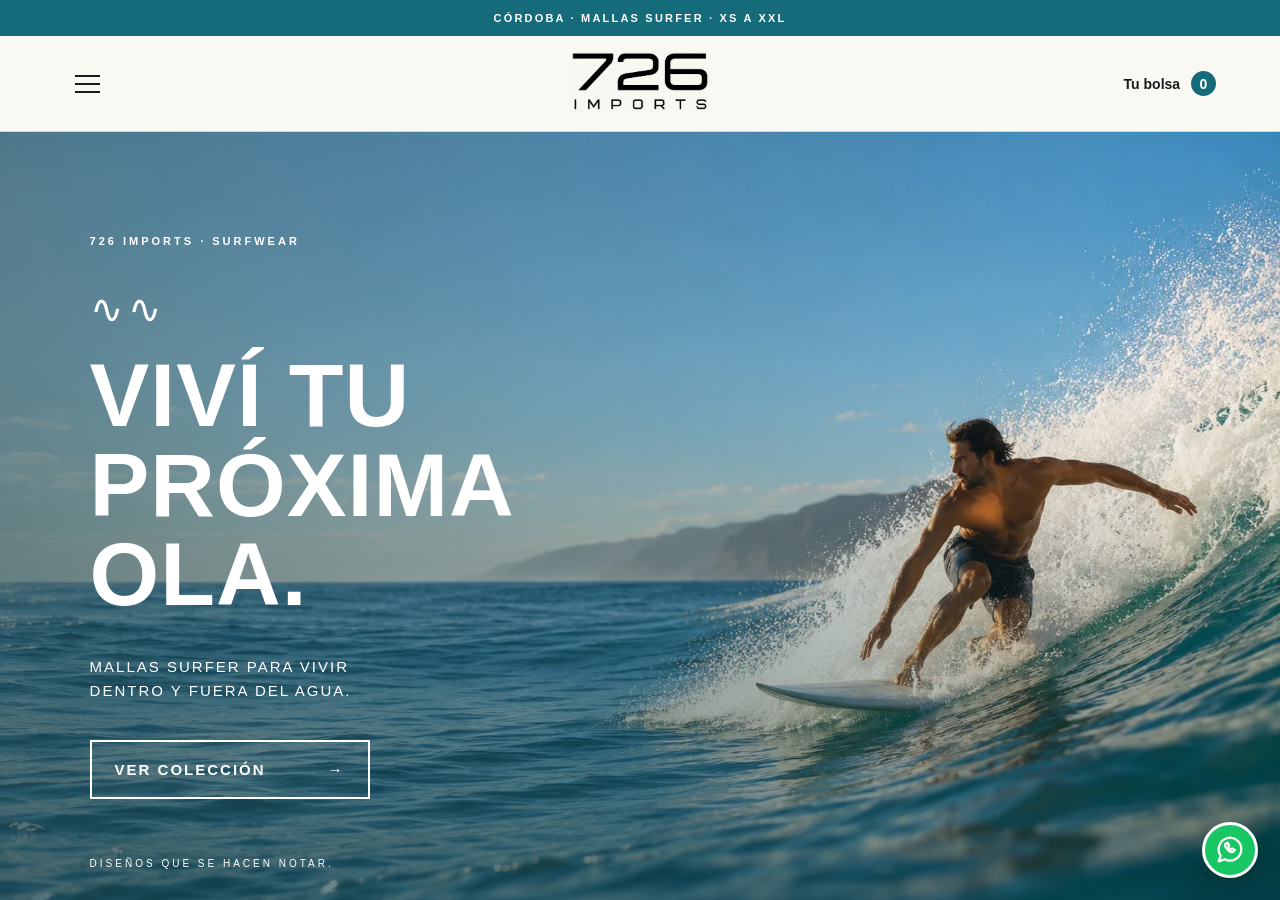
<file: index.html>
<!doctype html>
<html lang="es-AR"><head><meta charset="utf-8"><meta name="viewport" content="width=device-width,initial-scale=1"><meta name="theme-color" content="#146777"><meta name="description" content="Encontrá tu malla surfer en 726imports. 13 modelos, talles XS a XXL y pedidos por WhatsApp en Córdoba."><title>726imports — Tu próximo verano</title><link rel="stylesheet" href="styles.css?v=6"><script src="products.js" defer></script><script src="app.js?v=5" defer></script></head>
<body><a class="skip" href="#contenido">Saltar al contenido</a><div class="announcement">CÓRDOBA · MALLAS SURFER · XS A XXL</div><header><button class="menu-toggle" aria-label="Abrir menú" aria-expanded="false" aria-controls="site-menu"><span></span><span></span><span></span></button><a href="index.html" aria-label="726imports, inicio"><img class="logo" src="logo.webp" alt="726 Imports" width="170" height="74"></a><a href="carrito.html" class="bag">Tu bolsa <span id="count">0</span></a></header><dialog id="site-menu" aria-label="Menú principal"><div class="announcement">CÓRDOBA · MALLAS SURFER · XS A XXL</div><div class="menu-top"><button class="menu-close" aria-label="Cerrar menú">✕</button><a href="index.html" aria-label="726imports, inicio"><img src="logo.webp" alt="726 Imports"></a><a href="carrito.html" class="bag">Tu bolsa <span id="menu-count">0</span></a></div><nav class="simple-menu" aria-label="Navegación principal"><a href="index.html" aria-current="page">Inicio</a><a href="catalogo.html">Catálogo</a><a href="carrito.html">Carrito</a></nav><a class="menu-whatsapp" href="https://wa.me/5493513986699" target="_blank" rel="noopener">WhatsApp ↗</a></dialog>
<main id="contenido"><section id="inicio" class="hero surf-hero"><img class="surf-background" src="surf-hero.webp" alt="Surfista sobre una ola en el océano" width="1536" height="1024" fetchpriority="high"><div class="hero-copy"><p class="eyebrow">726 IMPORTS · SURFWEAR</p><span class="wave-mark" aria-hidden="true">∿∿</span><h1>VIVÍ TU<br>PRÓXIMA<br>OLA.</h1><p>Mallas surfer para vivir<br>dentro y fuera del agua.</p><a class="button light" href="catalogo.html">VER COLECCIÓN <span>→</span></a></div><p class="hero-signature">DISEÑOS QUE SE HACEN NOTAR.</p></section></main>
<a class="whatsapp-float" href="https://wa.me/5493513986699" target="_blank" rel="noopener" aria-label="Consultar por WhatsApp"><svg viewBox="0 0 24 24" aria-hidden="true"><path d="M20 11.5a8 8 0 0 1-11.8 7L4 20l1.4-4.1A8 8 0 1 1 20 11.5Z"/><path d="M9 7.5c-2 2 3.5 7.5 5.5 5.5l1-1-2-1-1 1-2-2 1-1-1-2Z"/></svg></a>
<div id="toast" role="status" aria-live="polite"></div></body></html>
</file>
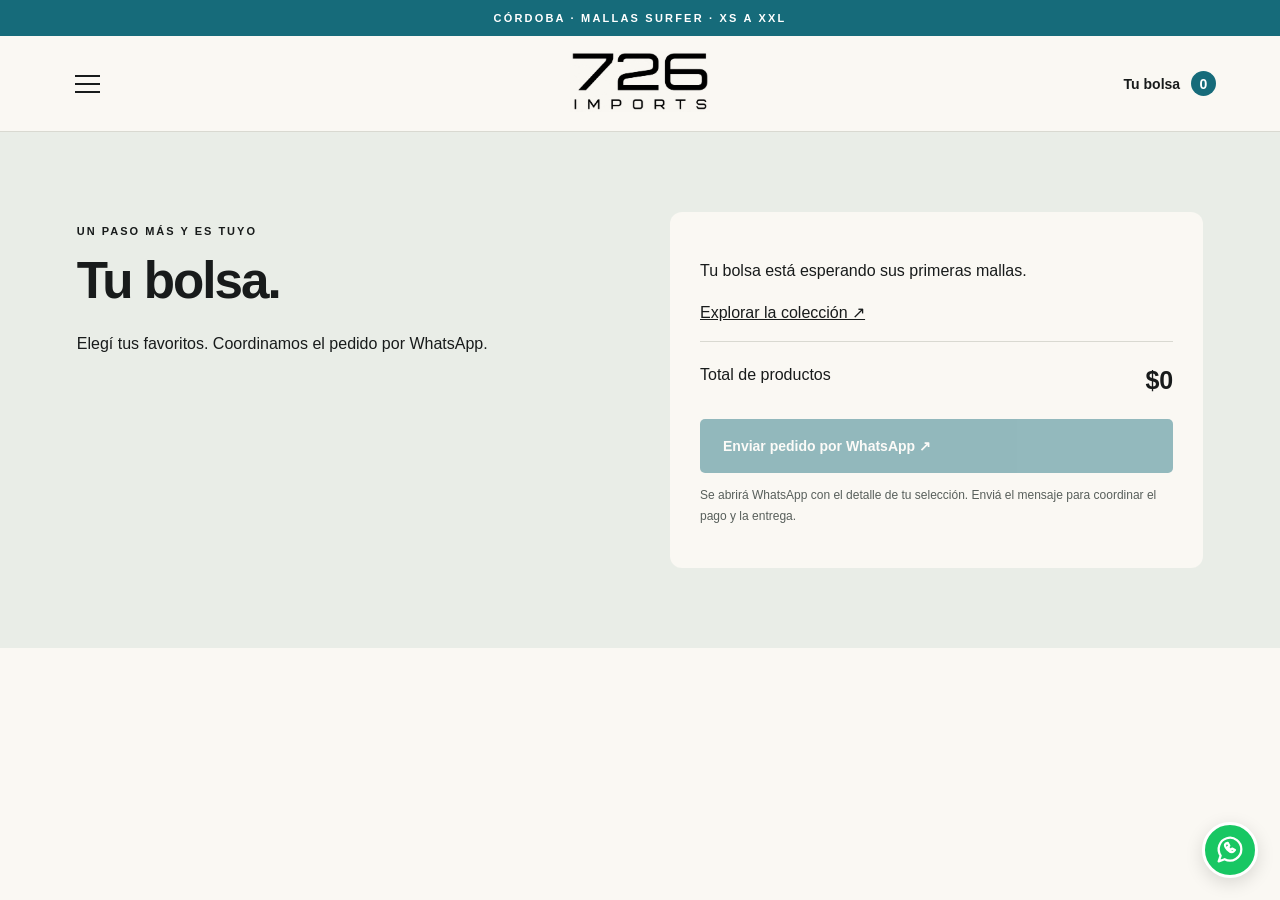
<file: carrito.html>
<!doctype html>
<html lang="es-AR"><head><meta charset="utf-8"><meta name="viewport" content="width=device-width,initial-scale=1"><meta name="theme-color" content="#146777"><meta name="description" content="Encontrá tu malla surfer en 726imports. 13 modelos, talles XS a XXL y pedidos por WhatsApp en Córdoba."><title>726imports — Tu bolsa</title><link rel="stylesheet" href="styles.css?v=6"><script src="products.js" defer></script><script src="app.js?v=5" defer></script></head>
<body><a class="skip" href="#contenido">Saltar al contenido</a><div class="announcement">CÓRDOBA · MALLAS SURFER · XS A XXL</div><header><button class="menu-toggle" aria-label="Abrir menú" aria-expanded="false" aria-controls="site-menu"><span></span><span></span><span></span></button><a href="index.html" aria-label="726imports, inicio"><img class="logo" src="logo.webp" alt="726 Imports" width="170" height="74"></a><a href="carrito.html" class="bag">Tu bolsa <span id="count">0</span></a></header><dialog id="site-menu" aria-label="Menú principal"><div class="announcement">CÓRDOBA · MALLAS SURFER · XS A XXL</div><div class="menu-top"><button class="menu-close" aria-label="Cerrar menú">✕</button><a href="index.html" aria-label="726imports, inicio"><img src="logo.webp" alt="726 Imports"></a><a href="carrito.html" class="bag">Tu bolsa <span id="menu-count">0</span></a></div><nav class="simple-menu" aria-label="Navegación principal"><a href="index.html">Inicio</a><a href="catalogo.html">Catálogo</a><a href="carrito.html" aria-current="page">Carrito</a></nav><a class="menu-whatsapp" href="https://wa.me/5493513986699" target="_blank" rel="noopener">WhatsApp ↗</a></dialog>
<main id="contenido"><section id="carrito" class="section cart"><div><p class="eyebrow">UN PASO MÁS Y ES TUYO</p><h1 class="page-title">Tu bolsa.</h1><p>Elegí tus favoritos. Coordinamos el pedido por WhatsApp.</p></div><div class="cart-panel"><div id="cart-items"></div><div class="total"><span>Total de productos</span><strong id="total">$0</strong></div><button id="checkout" class="button" disabled>Enviar pedido por WhatsApp ↗</button><p class="note">Se abrirá WhatsApp con el detalle de tu selección. Enviá el mensaje para coordinar el pago y la entrega.</p></div></section></main>
<a class="whatsapp-float" href="https://wa.me/5493513986699" target="_blank" rel="noopener" aria-label="Consultar por WhatsApp"><svg viewBox="0 0 24 24" aria-hidden="true"><path d="M20 11.5a8 8 0 0 1-11.8 7L4 20l1.4-4.1A8 8 0 1 1 20 11.5Z"/><path d="M9 7.5c-2 2 3.5 7.5 5.5 5.5l1-1-2-1-1 1-2-2 1-1-1-2Z"/></svg></a>
<div id="toast" role="status" aria-live="polite"></div></body></html>
</file>
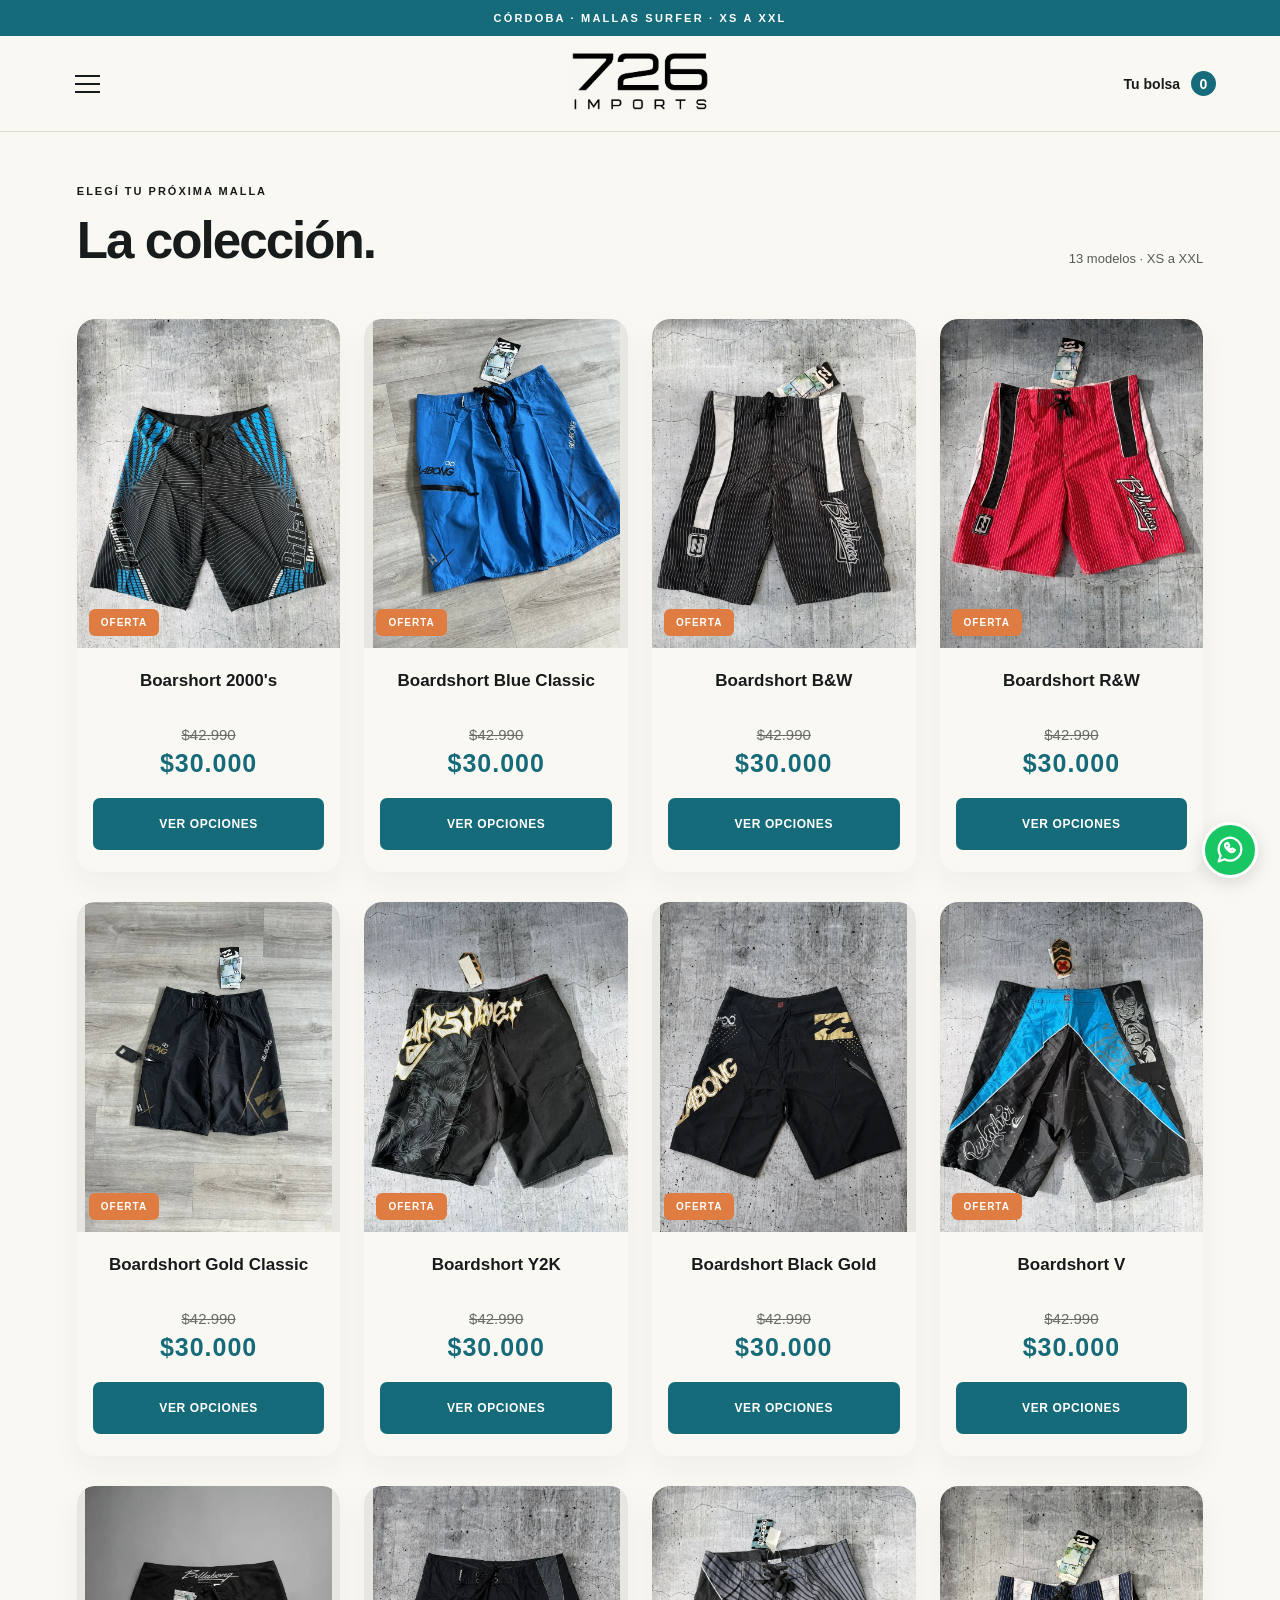
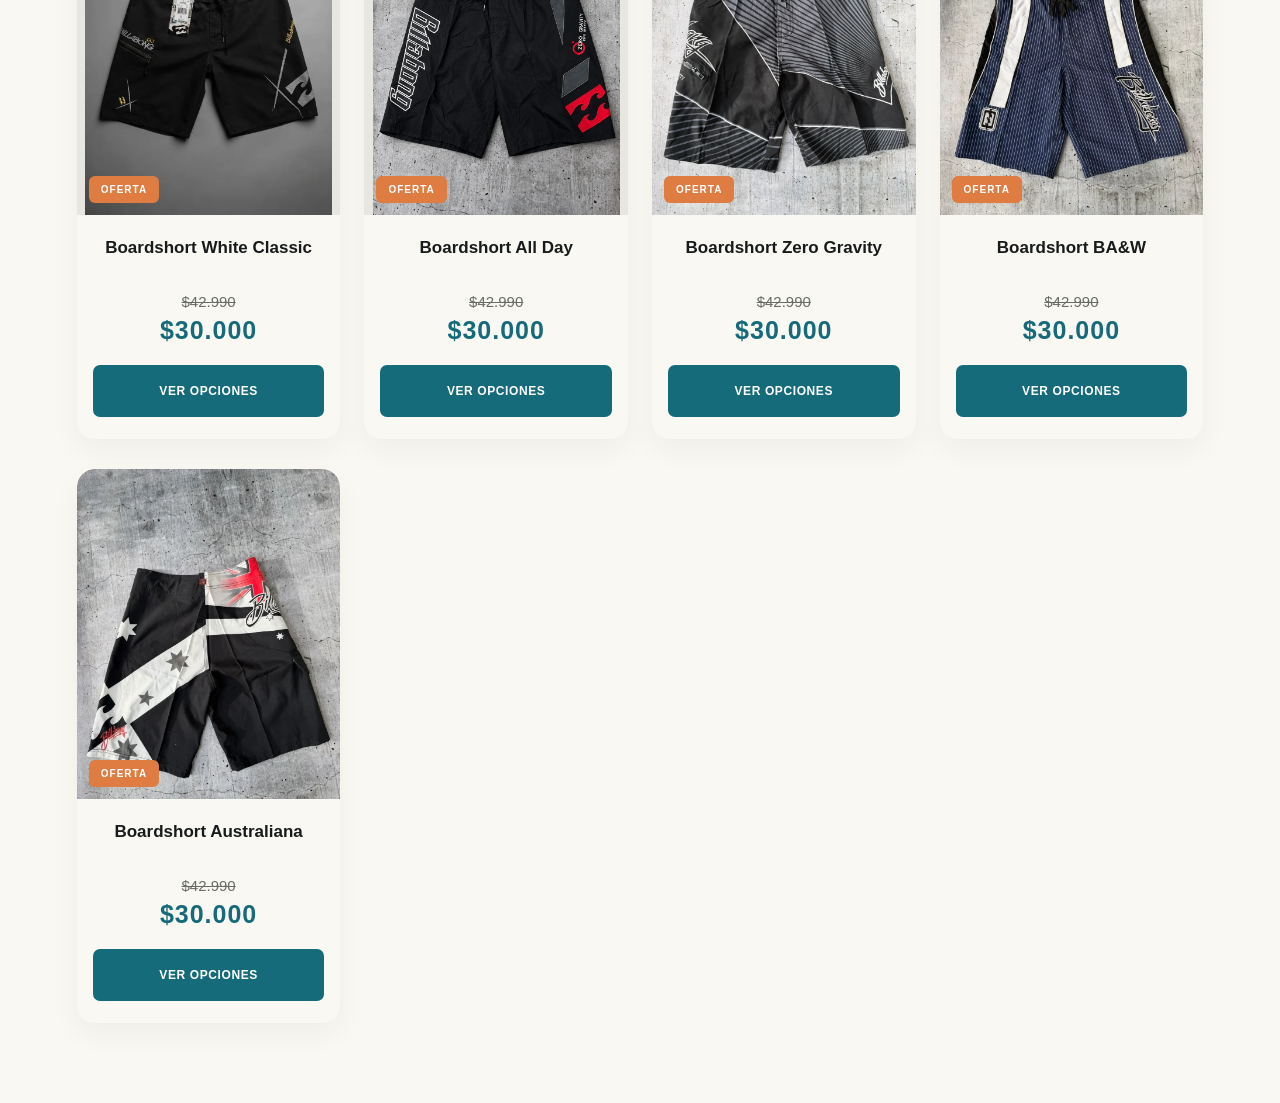
<file: catalogo.html>
<!doctype html>
<html lang="es-AR"><head><meta charset="utf-8"><meta name="viewport" content="width=device-width,initial-scale=1"><meta name="theme-color" content="#146777"><meta name="description" content="Encontrá tu malla surfer en 726imports. 13 modelos, talles XS a XXL y pedidos por WhatsApp en Córdoba."><title>726imports — Catálogo</title><link rel="stylesheet" href="styles.css?v=6"><script src="products.js" defer></script><script src="app.js?v=5" defer></script></head>
<body><a class="skip" href="#contenido">Saltar al contenido</a><div class="announcement">CÓRDOBA · MALLAS SURFER · XS A XXL</div><header><button class="menu-toggle" aria-label="Abrir menú" aria-expanded="false" aria-controls="site-menu"><span></span><span></span><span></span></button><a href="index.html" aria-label="726imports, inicio"><img class="logo" src="logo.webp" alt="726 Imports" width="170" height="74"></a><a href="carrito.html" class="bag">Tu bolsa <span id="count">0</span></a></header><dialog id="site-menu" aria-label="Menú principal"><div class="announcement">CÓRDOBA · MALLAS SURFER · XS A XXL</div><div class="menu-top"><button class="menu-close" aria-label="Cerrar menú">✕</button><a href="index.html" aria-label="726imports, inicio"><img src="logo.webp" alt="726 Imports"></a><a href="carrito.html" class="bag">Tu bolsa <span id="menu-count">0</span></a></div><nav class="simple-menu" aria-label="Navegación principal"><a href="index.html">Inicio</a><a href="catalogo.html" aria-current="page">Catálogo</a><a href="carrito.html">Carrito</a></nav><a class="menu-whatsapp" href="https://wa.me/5493513986699" target="_blank" rel="noopener">WhatsApp ↗</a></dialog>
<main id="contenido"><section id="catalogo" class="catalog section"><div class="section-heading"><div><p class="eyebrow">ELEGÍ TU PRÓXIMA MALLA</p><h1 class="page-title">La colección.</h1></div><span>13 modelos · XS a XXL</span></div><div id="products" class="grid"></div></section></main>
<a class="whatsapp-float" href="https://wa.me/5493513986699" target="_blank" rel="noopener" aria-label="Consultar por WhatsApp"><svg viewBox="0 0 24 24" aria-hidden="true"><path d="M20 11.5a8 8 0 0 1-11.8 7L4 20l1.4-4.1A8 8 0 1 1 20 11.5Z"/><path d="M9 7.5c-2 2 3.5 7.5 5.5 5.5l1-1-2-1-1 1-2-2 1-1-1-2Z"/></svg></a>
<dialog id="product-dialog" aria-labelledby="product-title"><button class="close" aria-label="Cerrar producto">✕</button><div class="product-layout"><div><div class="gallery"><img id="detail-image" alt="" width="900" height="1125"></div><div class="gallery-controls"><button id="photo-tab" aria-pressed="true">Foto del modelo</button><button id="size-tab" aria-pressed="false">Guía de talles</button></div></div><div class="detail"><p class="eyebrow">726 IMPORTS / BOARD SHORTS</p><h2 id="product-title"></h2><p class="price"><del>$42.990</del><strong>$30.000</strong></p><form id="add-form"><fieldset><legend>Elegí tu talle</legend><div id="sizes" class="sizes"></div></fieldset><label for="quantity">Cantidad</label><input id="quantity" type="number" min="1" max="99" value="1" required><button class="button" type="submit">Agregar a mi bolsa +</button></form><p class="note">Consultá las medidas en la segunda imagen para elegir tu talle.</p></div></div></dialog><div id="toast" role="status" aria-live="polite"></div></body></html>
</file>
<file: styles.css>
:root{--paper:#f8f5ef;--ink:#181b1b;--teal:#146777;--line:#d9d9d1}*{box-sizing:border-box}html{scroll-behavior:smooth;scroll-padding-top:110px}body{margin:0;background:var(--paper);color:var(--ink);font-family:Arial,Helvetica,sans-serif}a{color:inherit;text-decoration:none}button,input{font:inherit}button,a,input{ -webkit-tap-highlight-color:transparent}button{cursor:pointer}button:disabled{cursor:default;opacity:.45}a:focus-visible,button:focus-visible,input:focus-visible{outline:3px solid #db6b2e;outline-offset:4px}.announcement{text-align:center;background:var(--teal);color:white;padding:11px;font-size:11px;font-weight:700;letter-spacing:2px}header{height:94px;padding:10px 6%;display:flex;justify-content:space-between;align-items:center;border-bottom:1px solid var(--line);position:sticky;top:0;background:var(--paper);z-index:5}.logo{width:145px;height:auto;mix-blend-mode:multiply}nav{display:flex;gap:34px;align-items:center;font-size:14px;font-weight:600}.bag span{display:inline-grid;place-items:center;border-radius:50%;background:var(--teal);color:white;min-width:25px;height:25px;margin-left:7px}.hero{display:grid;grid-template-columns:1fr 1fr;background:var(--teal);color:white}.hero-copy{padding:70px 10% 35px 12%;align-self:center}.eyebrow{font-size:11px;letter-spacing:2px;font-weight:700}h1{font-size:clamp(48px,6.4vw,96px);line-height:.99;letter-spacing:-5px;margin:30px 0}h1 em{font-family:Georgia,serif;font-weight:400}p{line-height:1.6}.hero-copy>p:not(.eyebrow):not(.hero-foot){color:#e5efed;font-size:17px}.button{display:flex;justify-content:space-between;align-items:center;gap:20px;background:var(--teal);color:white;border:0;padding:19px 23px;font-weight:700;font-size:14px;border-radius:5px;min-height:52px}.light{background:var(--paper);color:var(--ink);max-width:310px;margin-top:32px}.hero-foot{font-size:10px;letter-spacing:2px;margin-top:50px}.hero-image{position:relative;min-height:570px;overflow:hidden}.hero-image>img{width:100%;height:100%;object-fit:cover;display:block}.stamp{position:absolute;top:30px;right:30px;background:var(--paper);color:var(--teal);border-radius:50%;width:112px;height:112px;display:flex;flex-direction:column;justify-content:center;text-align:center;transform:rotate(12deg);font-size:36px;font-weight:900}.stamp small{font-size:8px;letter-spacing:1px}.image-caption{position:absolute;bottom:0;left:0;right:0;background:#181b1b;color:white;font-size:11px;letter-spacing:2px;padding:18px 25px}.section{padding:80px 6%}h2{font-size:clamp(32px,4vw,52px);letter-spacing:-2px;margin:12px 0 22px}.section-heading{display:flex;align-items:end;justify-content:space-between;margin-bottom:28px}.section-heading>span{font-size:13px;margin-bottom:25px;color:#565b58}.grid{display:grid;grid-template-columns:repeat(4,minmax(0,1fr));gap:34px 22px}.card{min-width:0}.card-photo{display:block;position:relative;width:100%;border:0;padding:0;background:#e6e4dd;overflow:hidden;border-radius:12px}.card-photo img{width:100%;aspect-ratio:4/5;object-fit:cover;display:block;transition:transform .3s}.card-photo:hover img{transform:scale(1.035)}.tag{position:absolute;left:12px;bottom:12px;padding:7px 10px;background:var(--paper);font-size:10px;font-weight:700;letter-spacing:1px}.card h3{font-size:16px;min-height:38px;margin:18px 0 7px}.price{display:flex;gap:12px;align-items:center;flex-wrap:wrap}.price del{color:#686c69;font-size:13px}.price strong{font-size:21px;color:var(--teal)}.card .button{width:100%;margin-top:16px;justify-content:center;padding:14px 8px}.cart{background:#e9ede7;display:grid;grid-template-columns:1fr 1fr;gap:60px}.cart-panel{background:var(--paper);padding:30px;border-radius:12px}.cart-panel>.button{width:100%;margin:24px 0 10px}.total{display:flex;justify-content:space-between;padding-top:24px;border-top:1px solid var(--line);gap:10px}.total strong{font-size:25px}.note{font-size:12px;color:#585f5b;line-height:1.7}.cart-row{display:grid;grid-template-columns:60px 1fr;gap:15px;padding:18px 0;border-bottom:1px solid var(--line)}.cart-row img{width:60px;height:80px;object-fit:cover;border-radius:5px}.cart-row h3{font-size:14px;margin:0 0 7px}.cart-row p{font-size:12px;margin:0 0 8px}.row-actions{display:flex;align-items:center;gap:12px;flex-wrap:wrap}.row-actions button{min-width:34px;min-height:34px;border:1px solid var(--line);background:transparent;border-radius:4px}.row-actions .remove{border:0;text-decoration:underline;font-size:12px}footer{padding:35px 6%;display:flex;justify-content:space-between;gap:20px;font-size:12px;align-items:center}footer strong{font-size:20px;letter-spacing:2px}dialog{border:0;border-radius:12px;background:var(--paper);padding:32px;max-width:980px;width:94%;max-height:92vh;overflow:auto}dialog::backdrop{background:#101c20b8}.close{position:absolute;right:12px;top:12px;width:42px;height:42px;border:0;border-radius:50%;background:var(--paper);z-index:2}.product-layout{display:grid;grid-template-columns:1fr 1fr;gap:36px}.gallery img{display:block;width:100%;height:490px;object-fit:contain;background:#efeee8}.gallery-controls{display:flex;gap:8px;margin-top:12px}.gallery-controls button{flex:1;background:transparent;border:1px solid var(--line);padding:13px 5px;font-size:12px;border-radius:4px}.gallery-controls [aria-pressed=true]{background:var(--ink);color:white}.detail{padding-top:30px}.detail h2{font-size:36px}fieldset{padding:0;border:0;margin:30px 0 24px}legend{margin-bottom:12px;font-size:14px}.sizes{display:flex;gap:7px;flex-wrap:wrap}.sizes label{position:relative}.sizes input{position:absolute;opacity:0;width:100%;height:100%;margin:0}.sizes span{display:grid;place-items:center;width:44px;height:44px;border:1px solid #8c9390;border-radius:50%;font-size:12px}.sizes input:checked+span{background:var(--ink);color:white}.sizes input:focus-visible+span{outline:3px solid #db6b2e;outline-offset:2px}#quantity{width:70px;padding:10px;background:transparent;border:1px solid #8c9390;margin-left:15px}form>.button{width:100%;margin-top:28px}#toast{position:fixed;bottom:24px;left:50%;transform:translateX(-50%);background:var(--ink);color:white;padding:16px 24px;border-radius:6px;z-index:20;max-width:90%;text-align:center;font-size:14px}#toast:empty{display:none}.skip{position:fixed;top:-100px;background:white;padding:20px;z-index:30}.skip:focus{top:0}@media(min-width:1500px){main,header,footer{max-width:1600px;margin:auto}}@media(max-width:1000px){.grid{grid-template-columns:repeat(3,minmax(0,1fr))}.hero-image{min-height:510px}h1{letter-spacing:-3px}.cart{gap:30px}}@media(max-width:650px){header{height:76px;padding:10px 5%}.logo{width:110px}nav{gap:17px;font-size:12px}.announcement{font-size:9px}.hero{grid-template-columns:1fr}.hero-copy{padding:36px 7% 30px}h1{font-size:58px;margin:22px 0}.hero-foot{margin-top:28px}.hero-image{min-height:0;height:330px}.hero-image>img{object-position:center 55%}.stamp{width:85px;height:85px;font-size:28px}.section{padding:48px 5%}.section-heading{display:block}.section-heading>span{display:block;margin-bottom:22px}.grid{grid-template-columns:repeat(2,minmax(0,1fr));gap:28px 12px}.card h3{font-size:14px;min-height:34px}.price{gap:8px}.price strong{font-size:20px}.price del{font-size:11px}.card .button{font-size:12px}.tag{font-size:8px;left:8px;bottom:8px}.cart{grid-template-columns:1fr;gap:12px}.cart-panel{padding:20px}footer{flex-direction:column;align-items:start}.product-layout{grid-template-columns:1fr;gap:8px}dialog{padding:20px;width:96%}.gallery img{height:360px}.detail{padding-top:12px}.detail h2{font-size:28px}.total{font-size:13px}.total strong{font-size:22px}}@media(prefers-reduced-motion:reduce){html{scroll-behavior:auto}*{transition:none!important}}

header{display:grid;grid-template-columns:1fr auto 1fr;position:sticky}.bag{justify-self:end;font-size:14px;font-weight:600}.menu-toggle{width:46px;height:46px;border:1px solid var(--line);background:transparent;border-radius:50%;display:flex;flex-direction:column;align-items:center;justify-content:center;gap:5px}.menu-toggle span{display:block;width:20px;height:2px;background:var(--ink)}#site-menu{position:absolute;top:100%;left:0;right:0;background:var(--paper);padding:22px 6%;box-shadow:0 12px 18px #181b1b12;display:flex;gap:30px;border-top:1px solid var(--line)}#site-menu[hidden]{display:none}#site-menu a{padding:12px 0}#site-menu [aria-current=page]{color:var(--teal);text-decoration:underline;text-underline-offset:7px}main{min-height:65vh}.page-title{font-size:clamp(32px,4vw,52px);letter-spacing:-2px;line-height:1.1;margin:12px 0 22px}@media(max-width:650px){.bag{font-size:12px}#site-menu{flex-direction:column;gap:4px;padding:14px 5%}.menu-toggle{width:42px;height:42px}}

/* Refined storefront */
:root{--paper:#faf8f3;--teal:#166b7a}header{height:96px;padding:10px 5%}.menu-toggle{border:0;border-radius:0;gap:6px}.menu-toggle span{width:25px;height:2px}.announcement{font-size:11px;letter-spacing:2.2px;padding:12px}.logo{width:140px}.catalog{max-width:1380px;margin:auto;padding-top:40px}.section-heading{margin-bottom:28px}.grid{gap:30px 24px}.card{background:var(--paper);border-radius:18px;overflow:hidden;box-shadow:0 12px 28px #29261d0c;display:flex;flex-direction:column;padding-bottom:22px;text-align:center}.card-photo{border-radius:18px 18px 0 0;aspect-ratio:4/5;display:flex;align-items:center;justify-content:center;background:#e7e6e0}.card-photo img{width:100%;height:100%;object-fit:contain;aspect-ratio:auto;transform:none!important}.card h3{font-size:17px;line-height:1.3;padding:0 14px;margin:22px 0 12px;min-height:44px}.card .price{flex-direction:column;gap:6px;justify-content:center}.card .price del{font-size:15px}.card .price strong{font-size:25px;letter-spacing:1px}.card .button{width:calc(100% - 32px);margin:20px 16px 0;border-radius:7px;font-size:12px;letter-spacing:.6px}.tag{background:#de7c42;color:white;left:12px;bottom:12px;border-radius:6px;font-size:10px;padding:8px 12px}.cart-row img{object-fit:contain}.surf-hero{display:block;position:relative;min-height:760px;height:calc(100svh - 132px);max-height:1100px;overflow:hidden;isolation:isolate}.surf-background{position:absolute;inset:0;width:100%;height:100%;object-fit:cover;z-index:-2}.surf-hero:after{content:"";position:absolute;inset:0;z-index:-1;background:linear-gradient(90deg,#0738468c,transparent 85%),linear-gradient(0deg,#06364060,transparent 70%)}.surf-hero .hero-copy{padding:65px 7%;height:100%;display:flex;flex-direction:column;justify-content:center;align-items:flex-start}.surf-hero .eyebrow{margin:0 0 35px;letter-spacing:3px}.wave-mark{font-family:Georgia,serif;font-size:40px;letter-spacing:4px}.surf-hero h1{font-family:Impact,'Arial Narrow',sans-serif;font-size:clamp(64px,7vw,105px);font-weight:900;line-height:1;letter-spacing:1px;margin:18px 0 20px}.surf-hero .hero-copy>p:not(.eyebrow){font-size:15px;letter-spacing:2px;text-transform:uppercase;color:white}.surf-hero .light{border:2px solid white;background:#ffffff08;color:white;border-radius:0;min-width:280px;font-size:15px;letter-spacing:2px;margin-top:22px}.hero-signature{position:absolute;bottom:18px;left:7%;font-size:10px;letter-spacing:3px}.whatsapp-float{position:fixed;right:22px;bottom:22px;width:56px;height:56px;border:3px solid white;border-radius:50%;background:#18c763;display:grid;place-items:center;box-shadow:0 5px 18px #0002;z-index:8}.whatsapp-float svg{width:34px;height:34px;fill:none;stroke:white;stroke-width:1.6;stroke-linecap:round;stroke-linejoin:round}footer{padding-bottom:90px}
#site-menu{position:fixed;inset:0;width:100vw;height:100dvh;max-width:none;max-height:none;margin:0;padding:0;border:0;border-radius:0;background:var(--paper);color:var(--ink);box-shadow:none;overflow:auto}#site-menu:not([open]){display:none}#site-menu[open]{display:flex;flex-direction:column;animation:menu-enter .3s ease-out}#site-menu::backdrop{background:#1118}.menu-top{padding:28px 6%;display:flex;align-items:center;justify-content:space-between;border-bottom:1px solid var(--line)}.menu-top img{width:140px;mix-blend-mode:multiply}.menu-close{background:transparent;border:1px solid var(--line);border-radius:50%;width:50px;height:50px;font-size:23px}.menu-body{padding:45px 10%;flex:1}.menu-body nav{display:flex;flex-direction:column;align-items:stretch;gap:0;max-width:850px}.menu-body nav a{font-size:clamp(36px,7vw,80px);font-weight:600;letter-spacing:-2px;border-bottom:1px solid var(--line);padding:17px 0!important;display:flex;justify-content:space-between}.menu-body nav a:after{content:'↗';font-size:.65em;color:var(--teal)}#site-menu [aria-current=page]{text-decoration:none;color:var(--teal)}.menu-caption{font-family:Georgia,serif;font-style:italic;font-size:24px;color:var(--teal);margin:32px 0 20px}.menu-contact{font-size:14px;text-decoration:underline}.menu-bottom{margin:0;padding:20px 6%;font-size:10px;letter-spacing:2px;border-top:1px solid var(--line)}@keyframes menu-enter{from{transform:translateX(-100%)}to{transform:translateX(0)}}
@media(max-width:650px){header{height:82px}.logo{width:116px}.announcement{font-size:9px;padding:11px 5px}.catalog{padding:27px 14px 45px}.section-heading{margin-bottom:22px}.section-heading .eyebrow{font-size:9px}.section-heading .page-title{font-size:32px}.section-heading>span{margin-bottom:0;font-size:12px}.grid{gap:22px 12px}.card{border-radius:13px;padding-bottom:16px}.card-photo{border-radius:13px 13px 0 0}.card h3{font-size:13px;padding:0 8px;margin:17px 0 10px;min-height:35px}.card .price del{font-size:12px}.card .price strong{font-size:21px}.card .button{width:calc(100% - 20px);margin:16px 10px 0;padding:13px 5px;font-size:10px;min-height:44px}.tag{left:8px;bottom:8px;padding:6px 8px;font-size:8px}.surf-hero{min-height:690px;height:calc(100svh - 115px);max-height:980px}.surf-background{object-position:82% center}.surf-hero .hero-copy{padding:35px 6% 120px;justify-content:flex-start}.surf-hero .eyebrow{font-size:10px;margin-bottom:35px}.surf-hero h1{font-size:62px;letter-spacing:1px}.surf-hero .hero-copy>p:not(.eyebrow){font-size:12px;letter-spacing:1.5px}.surf-hero .light{min-width:250px;font-size:13px;margin-top:14px;padding:16px}.hero-signature{bottom:16px;left:6%;font-size:8px}.menu-top{padding:22px 6%}.menu-body{padding:28px 7%}.menu-body nav a{font-size:44px}.menu-caption{font-size:22px}.whatsapp-float{width:52px;height:52px;right:16px;bottom:16px}}@media(prefers-reduced-motion:reduce){#site-menu[open]{animation:none}}

#site-menu{background:var(--paper)}#site-menu .announcement{margin:0;width:100%;flex-shrink:0}#site-menu .menu-top{display:grid;grid-template-columns:1fr auto 1fr;padding:10px 5%;height:96px;flex-shrink:0;border:0}#site-menu .menu-top img{width:140px;display:block}#site-menu .menu-close{border:0;border-radius:0;width:46px;height:46px;font-size:30px;font-weight:300;justify-self:start}#site-menu .simple-menu{display:flex;flex-direction:column;align-items:stretch;gap:0;width:100%;padding:28px 0 0;margin:0}#site-menu .simple-menu a{display:block;padding:17px 7%!important;font-size:22px;font-weight:400;letter-spacing:.4px;line-height:1.4;border:0;color:var(--ink);text-decoration:none}#site-menu .simple-menu a:after{content:none}#site-menu .simple-menu a[aria-current=page]{background:#efeee9;color:var(--ink)}#site-menu .simple-menu a:hover{background:#efeee9}.menu-whatsapp{position:absolute;bottom:28px;right:22px;padding:16px 20px!important;border-radius:30px;background:#15803d;color:white!important;font-size:14px;font-weight:700}@media(max-width:650px){#site-menu .menu-top{height:82px}#site-menu .menu-top img{width:116px}#site-menu .simple-menu{padding-top:22px}#site-menu .simple-menu a{font-size:20px;padding:15px 7%!important}}

/* Footer: ocean palette */
footer{background:#103b45;color:#f8f5ef;border-top:1px solid #28535c}footer>span{color:#c6dadd}footer>a{color:#f8f5ef;text-underline-offset:5px}footer>a:hover{text-decoration:underline}footer>a:focus-visible{outline-color:#f8f5ef}
</file>
